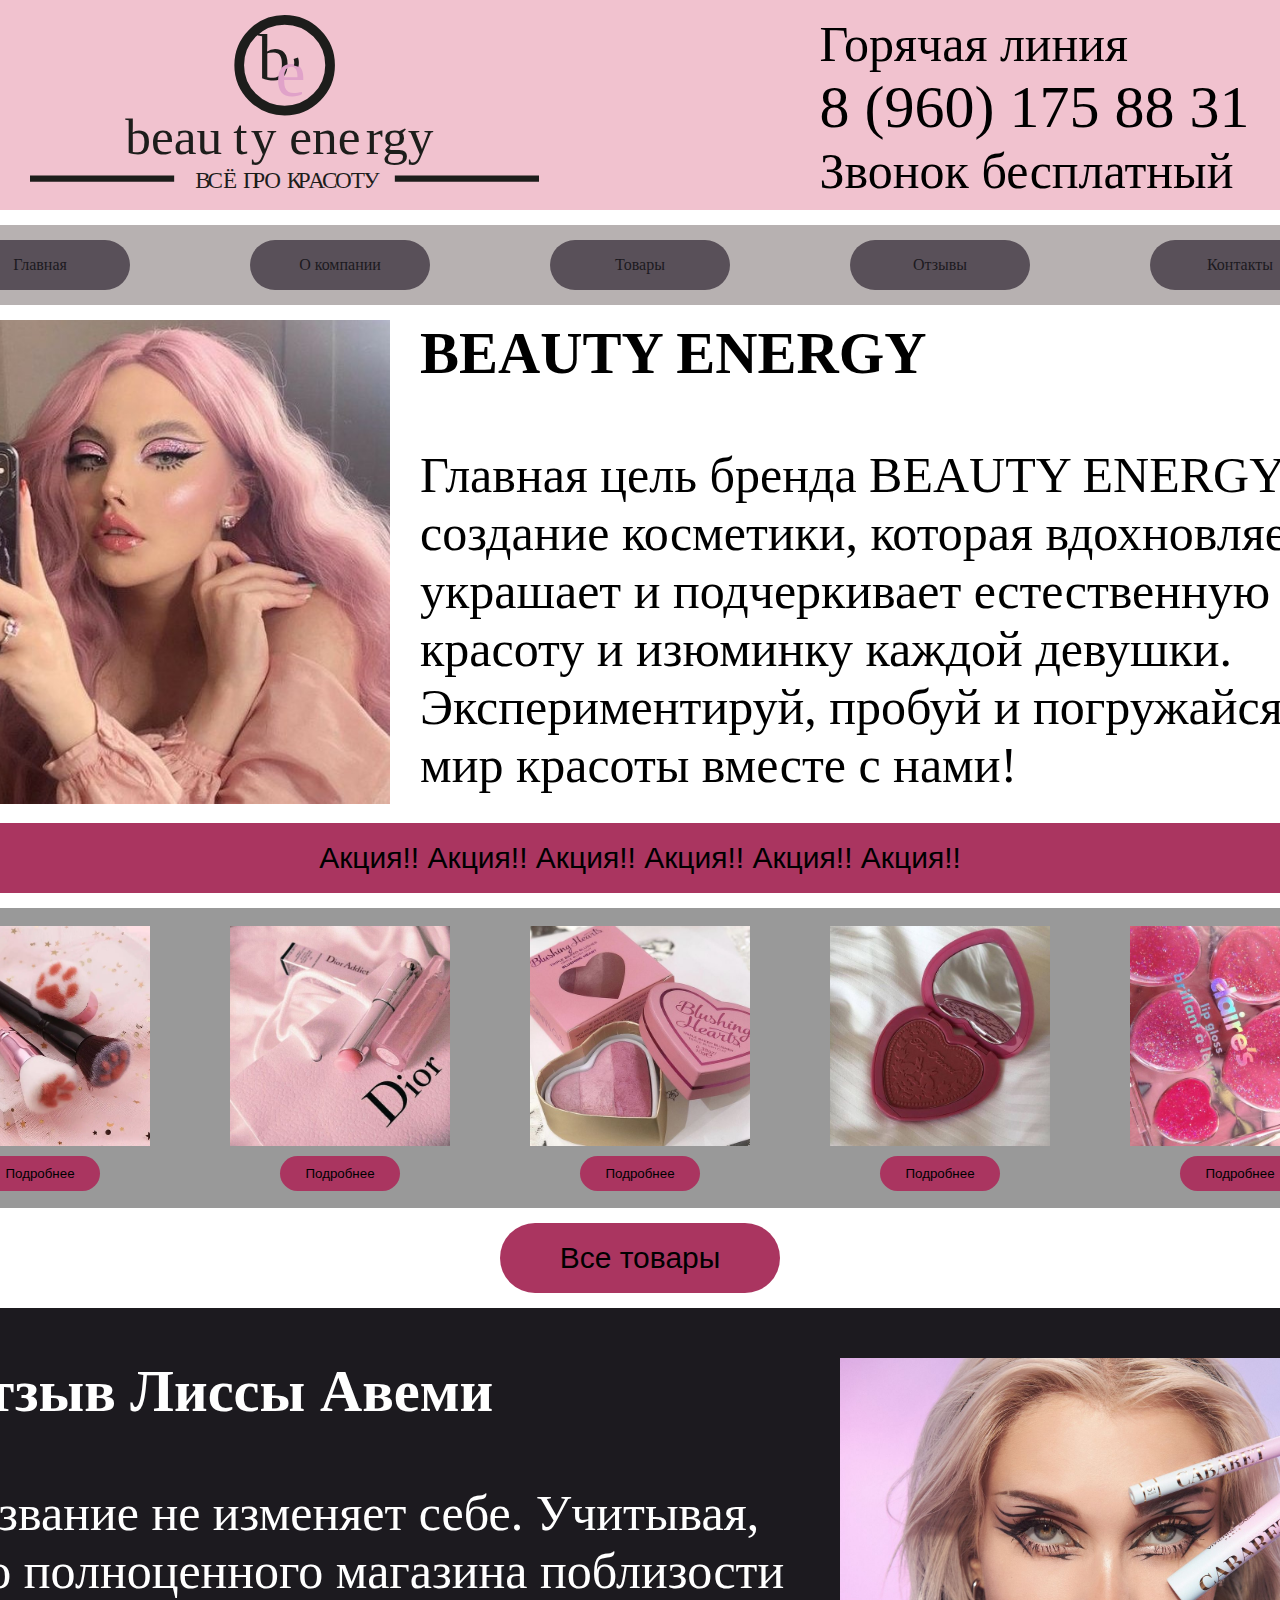
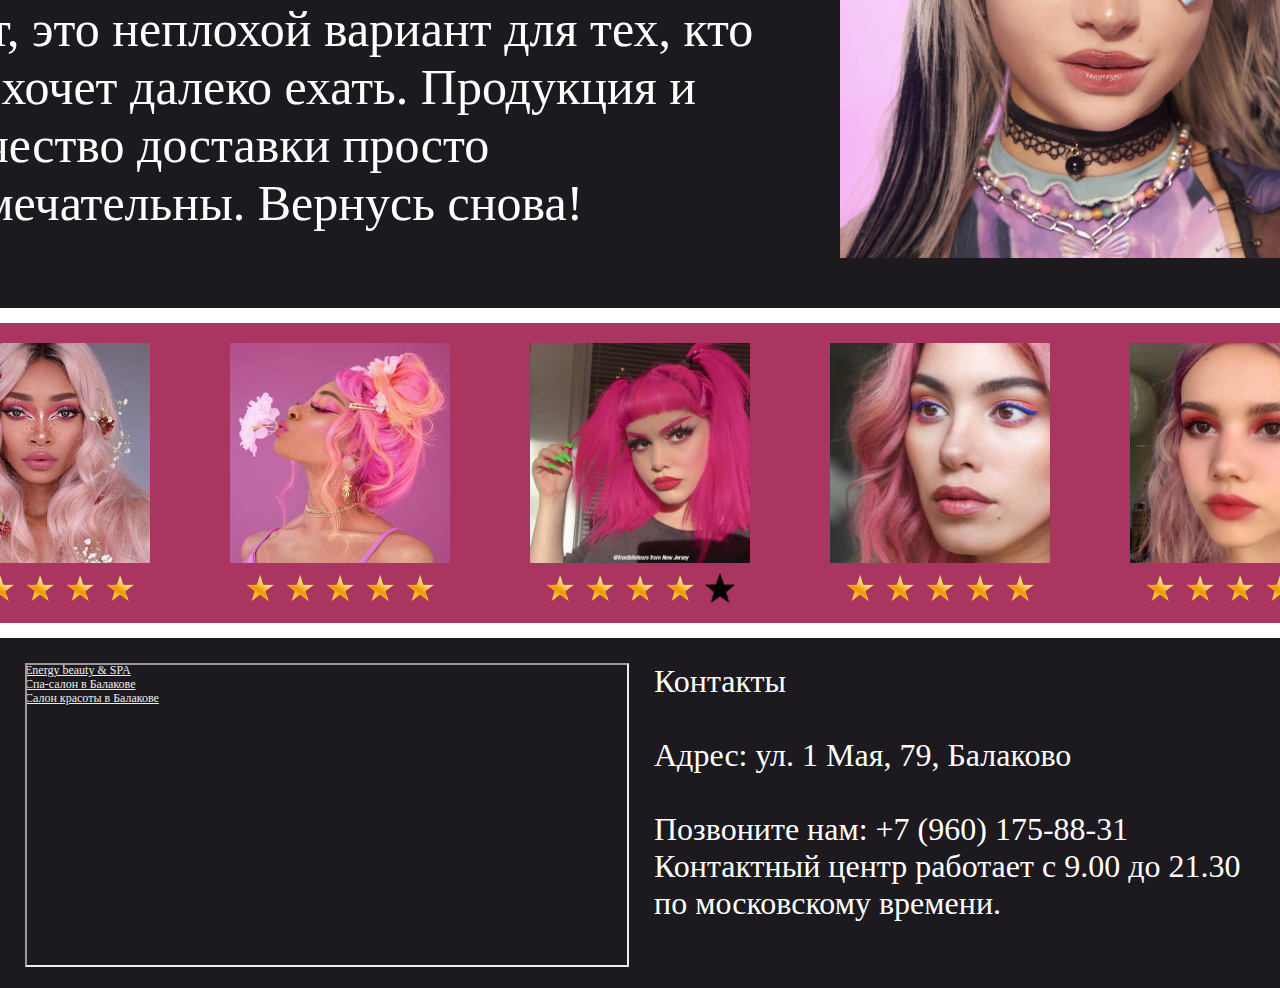
<file: index.html>
<!DOCTYPE html>
<html>
    <head>
        <title>Beaty Energy</title>
        <link rel="stylesheet" type="text/css" href="css/style.css"/>
        <meta charset="utf-8"/>
    </head>
    <body>
        <header>
            <div class="header-wrapper">
                <div class="logo-item">
                    <a class="cursor-pointer">
                        <img src="icons/logo.svg" alt="logo">
                    </a>
                </div>
                <div class="header-info">
                    <div>Горячая линия</div>
                    <div class="number">8 (960) 175 88 31</div>
                    <div>Звонок бесплатный</div>
                </div>
            </div>
            <div class="navigation-bar">
                <a href="#header-wrapper" style="text-decoration: none;" class="nav-element-a cursor-pointer">
                    <div class="nav-element">Главная</div>
                </a>
                <a href="#about-wrapper"style="text-decoration: none;"class="nav-element-a cursor-pointer">
                    <div class="nav-element">О компании</div>
                </a>
                <a href="#stock"style="text-decoration: none;"class="nav-element-a cursor-pointer">
                    <div class="nav-element">Товары</div>
                </a>
                <a href ="#celebrity-feedback"style="text-decoration: none;"class="nav-element-a cursor-pointer">
                    <div class="nav-element">Отзывы</div>
                </a>
                <a href ="#fotter-wrapper"style="text-decoration: none;"class="nav-element-a cursor-pointer">
                    <div class="nav-element">Контакты</div>
                </a>
            </div>
        </header>
        <main>
            <div class="about-wrapper">
                <div class="about-img">
                    <img src="images/about.jpg" alt="about"/>
                </div>
                <div class="about-text">
                    <h3>BEAUTY ENERGY</h3>
                    <span>
Главная цель бренда BEAUTY ENERGY - создание косметики, которая вдохновляет, украшает и подчеркивает естественную красоту и изюминку каждой девушки.

                    </span><br/>
                    <span>
                        Экспериментируй, пробуй и погружайся в мир красоты вместе с нами!
                    </span>
                </div>
            </div>
            <div class="stock" id="stock">
                Акция!! Акция!! Акция!! Акция!! Акция!! Акция!!
            </div>
            <div class="products">
                <div id="products-slider" class="slider-container">
                    <div class="slider-track">
                        <div class="slider-item">
                            <div class="item-content">
                                <img class="cursor-pointer" src="images/product1.png"/>
                                <button class="cursor-pointer" onclick="window.location.href = 'podrobnee1.html';">
                                    Подробнее
                                </button>
                            </div>
                        </div>
                        <div class="slider-item">
                            <div class="item-content">
                                <img class="cursor-pointer" src="images/podrobnee1.jpg"/>
                                <button class="cursor-pointer" onclick="window.location.href = 'podrobnee2.html';">
                                    Подробнее
                                </button>
                            </div>
                        </div>
                        <div class="slider-item">
                            <div class="item-content">
                                <img class="cursor-pointer" src="images/podrobnee5.jpg"/>
                                <button class="cursor-pointer " onclick="window.location.href = 'podrobnee3.html';">
                                    Подробнее
                                </button>
                            </div>
                        </div>
                        <div class="slider-item">
                            <div class="item-content">
                                <img class="cursor-pointer" src="images/podrobnee3.jpg"/>
                                <button class="cursor-pointer" onclick="window.location.href = 'podrobnee4.html';">
                                    Подробнее
                                </button>
                            </div>
                        </div>
                        <div class="slider-item">
                            <div class="item-content">
                                <img class="cursor-pointer" src="images/podrobnee2.jpg"/>
                                <button class="cursor-pointer" onclick="window.location.href = 'podrobnee5.html';">
                                    Подробнее
                                </button>
                            </div>
                        </div>
                    </div>
                </div>
            </div>
            <div>
                <button class="cursor-all" onclick="window.location.href = 'allproduct.html';">
                    Все товары
                </button>
            </div>
            <div class="celebrity-feedback" id="celebrity-feedback">
                <div class="feedback-text">
                    <h3>Отзыв Лиссы Авеми</h3>
                    <span>Название не изменяет себе. Учитывая, что полноценного магазина поблизости нет, это неплохой вариант для тех, кто не хочет далеко ехать. Продукция и качество доставки просто замечательны. Вернусь снова!</span>
                </div>
                <div class="celebrity-image">
                    <img src="images/celebrity.jpg" alt="celebrity"/>
                </div>
            </div>
            <div class="feedback">
                <div id="feedback-slider" class="slider-container">
                    <div class="slider-track">
                        <div class="slider-item">
                            <div class="item-content">
                                <img src="images/клиент2.jpg"/>
                                <div class="stars">
                                    <img src="icons/star.png"/>
                                    <img src="icons/star.png"/>
                                    <img src="icons/star.png"/>
                                    <img src="icons/star.png"/>
                                    <img src="icons/star.png"/>
                                </div>
                            </div>
                        </div>
                        <div class="slider-item">
                            <div class="item-content">
                                <img src="images/client2.jpg"/>
                                <div class="stars">
                                    <img src="icons/star.png"/>
                                    <img src="icons/star.png"/>
                                    <img src="icons/star.png"/>
                                    <img src="icons/star.png"/>
                                    <img src="icons/star.png"/>
                                </div>
                            </div>
                        </div>
                        <div class="slider-item">
                            <div class="item-content">
                                <img src="images/клиент.jpg"/>
                                <div class="stars">
                                    <img src="icons/star.png"/>
                                    <img src="icons/star.png"/>
                                    <img src="icons/star.png"/>
                                    <img src="icons/star.png"/>
                                    <img src="icons/emptystar.png"/>
                                </div>
                            </div>
                        </div>
                        <div class="slider-item">
                            <div class="item-content">
                                <img src="images/клиент3.jpg"/>
                                <div class="stars">
                                    <img src="icons/star.png"/>
                                    <img src="icons/star.png"/>
                                    <img src="icons/star.png"/>
                                    <img src="icons/star.png"/>
                                    <img src="icons/star.png"/>
                                </div>
                            </div>
                        </div>
                        <div class="slider-item">
                            <div class="item-content">
                                <img src="images/клиент4.jpg"/>
                                <div class="stars">
                                    <img src="icons/star.png"/>
                                    <img src="icons/star.png"/>
                                    <img src="icons/star.png"/>
                                    <img src="icons/star.png"/>
                                    <img src="icons/emptystar.png"/>
                                </div>
                            </div>
                        </div>
                    </div>
                </div>
            </div>
        </main>
        <footer>
            <div class="footer-wrapper" id="fotter-wrapper">
                <div class="map">
                    <div style="position:relative;overflow:hidden;">
                        <a href="https://yandex.ru/maps/org/energy_beauty_spa/47791838728/?utm_medium=mapframe&utm_source=maps" 
                        style="color:#eee;font-size:12px;position:absolute;top:0px;">
                            Energy beauty & SPA
                        </a>
                        <a href="https://yandex.ru/maps/11143/balakovo/category/spas/184105818/?utm_medium=mapframe&utm_source=maps" 
                        style="color:#eee;font-size:12px;position:absolute;top:14px;">
                            Спа-салон в Балакове
                        </a>
                        <a href="https://yandex.ru/maps/11143/balakovo/category/beauty_salon/184105814/?utm_medium=mapframe&utm_source=maps" 
                        style="color:#eee;font-size:12px;position:absolute;top:28px;">
                            Салон красоты в Балакове
                        </a>
                        <iframe src="https://yandex.ru/map-widget/v1/?ll=47.786210%2C52.036177&mode=search&oid=47791838728&ol=biz&sctx=ZAAAAAgBEAAaKAoSCc%2FZAkLr%[base64]&sll=47.786210%2C52.036177&sspn=0.038465%2C0.013497&text=energy%20beauty&z=15.68" height="300" width="600" frameborder="1" allowfullscreen="true" style="position:relative;">
                        </iframe>
                    </div>
                </div>
                <div class="footer-text">
                    <span>
                        Контакты 
                    </span><br/><br>
                    <span>
                        Адрес: ул. 1 Мая, 79, Балаково
                    </span><br/><br>
                    <span>
                        Позвоните нам: +7 (960) 175-88-31 <br>                             
                        Контактный центр работает с 9.00 до 21.30 <br> по московскому времени.
                    </span>
                </div>
            </div>
        </footer>
    </body>
</html>
</file>
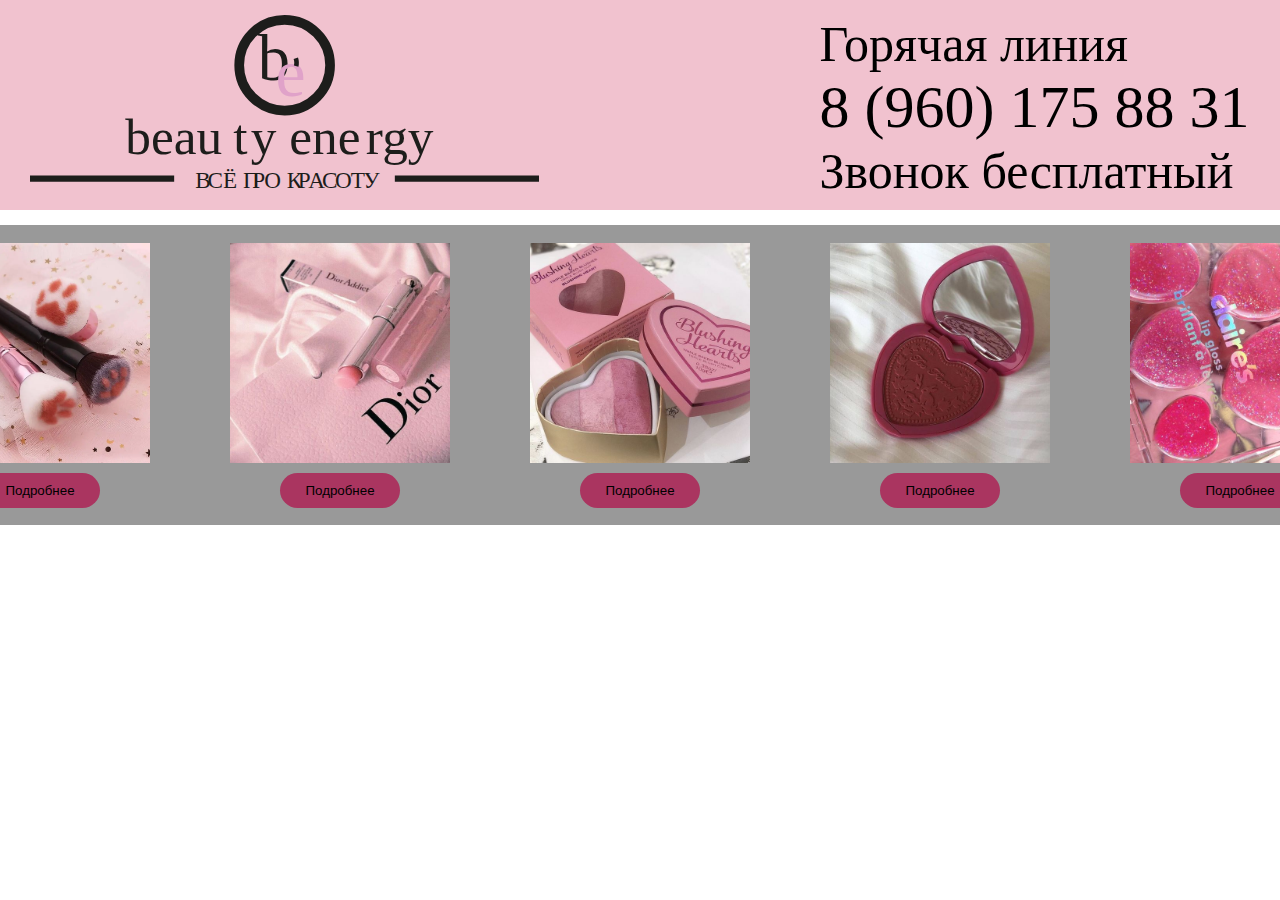
<file: allproduct.html>
<!DOCTYPE html>
<html>
    <head>
        <title>Beaty Energy</title>
        <link rel="stylesheet" type="text/css" href="css/style.css"/>
        <meta charset="utf-8"/>
    </head>
    <body>
        <header>
            <div class="header-wrapper">
                <div class="logo-item">
                    <a class="cursor-pointer">
                        <img src="icons/logo.svg" alt="logo">
                    </a>
                </div>
                <div class="header-info">
                    <div>Горячая линия</div>
                    <div class="number">8 (960) 175 88 31</div>
                    <div>Звонок бесплатный</div>
                </div>
            </div>
           
        
        </header>
        <main>
            <div class="products">
                <div id="products-slider" class="slider-container">
                    <div class="slider-track">
                        <div class="slider-item">
                            <div class="item-content">
                                <img class="cursor-pointer" src="images/product1.png"/>
                                <button class="cursor-pointer" onclick="window.location.href = 'podrobnee1.html';">
                                    Подробнее
                                </button>
                            </div>
                        </div>
                        <div class="slider-item">
                            <div class="item-content">
                                <img class="cursor-pointer" src="images/podrobnee1.jpg"/>
                                <button class="cursor-pointer" onclick="window.location.href = 'podrobnee2.html';">
                                    Подробнее
                                </button>
                            </div>
                        </div>
                        <div class="slider-item">
                            <div class="item-content">
                                <img class="cursor-pointer" src="images/podrobnee5.jpg"/>
                                <button class="cursor-pointer " onclick="window.location.href = 'podrobnee3.html';">
                                    Подробнее
                                </button>
                            </div>
                        </div>
                        <div class="slider-item">
                            <div class="item-content">
                                <img class="cursor-pointer" src="images/podrobnee3.jpg"/>
                                <button class="cursor-pointer" onclick="window.location.href = 'podrobnee4.html';">
                                    Подробнее
                                </button>
                            </div>
                        </div>
                        <div class="slider-item">
                            <div class="item-content">
                                <img class="cursor-pointer" src="images/podrobnee2.jpg"/>
                                <button class="cursor-pointer" onclick="window.location.href = 'podrobnee5.html';">
                                    Подробнее
                                </button>
                            </div>
                        </div>
                        <div class="slider-item">
                            <div class="item-content">
                                <img class="cursor-pointer" src="images/podrobnee2.jpg"/>
                                <button class="cursor-pointer" onclick="window.location.href = 'podrobnee5.html';">
                                    Подробнее
                                </button>
                            </div>
                        </div>
                        <div class="slider-item">
                            <div class="item-content">
                                <img class="cursor-pointer" src="images/podrobnee3.jpg"/>
                                <button class="cursor-pointer" onclick="window.location.href = 'podrobnee4.html';">
                                    Подробнее
                                </button>
                            </div>
                        </div>
                    </div>
                </div>
            </div>
        </main>
    </body>
</html>
</file>
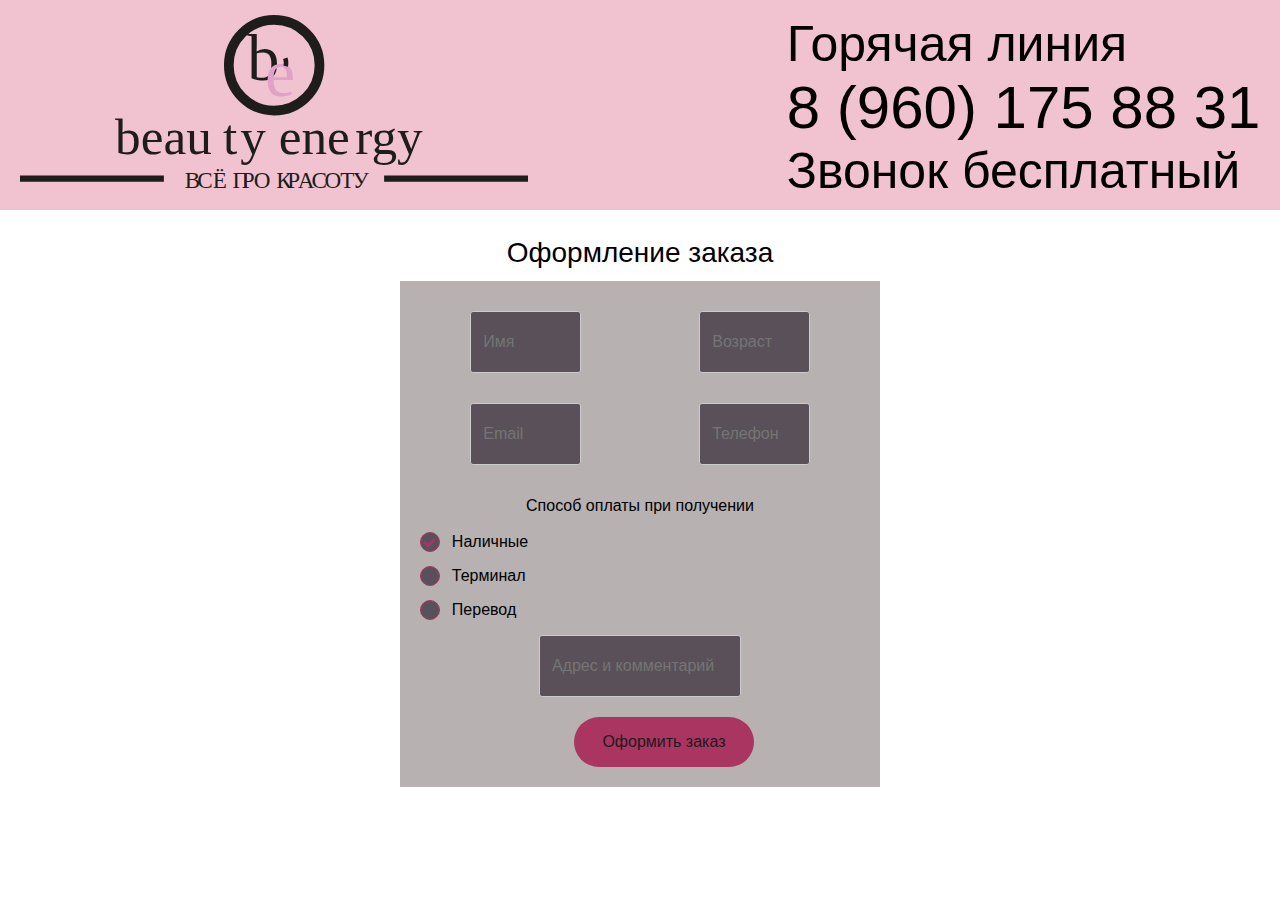
<file: Form.html>
<!DOCTYPE html>
<html>
    <head>
        <title>Beaty Energy</title>
        <link rel="stylesheet" type="text/css" href="css/style.css"/>
        <meta charset="utf-8"/>
        <style>
            html, body {
            height: 100%;
            }
            body, h1, h3, input { 
            padding: 0;
            margin: 0;
           
            font-family: Arial;
            font-size: 16px;
            color: black;
            }
            h1, h3 {
            padding: 12px 0;
            font-weight: 400;
            }
            h1 {
            font-size: 28px;
            }
            .main-block, .info {
            display: flex;
            flex-direction: column;
            align-items: center ;
            text-align: center;
            }
            .main-block {
            justify-content: center;
            align-items: center;
            width: 40%;
            min-height: 80%;
            background: center;
            background-size: cover;
            }
            form {
            width: 86%; 
            padding: 20px;
            margin-bottom: 20px; 
          align-items: center;
            background: #B7B1B1; 
            }
            .info-item {
            width: 100%;
            }
            input {
                align-items: center;
           width: 100px;
            height: 36px;
            background: #595059; 
          
            }
            
            input[type=radio] {
                text-align: center;
            display: none;
            align-items: center;
            }
            label.radio {
            text-align: center;
            position: relative;
            display: flex;
            text-indent: 32px;
            cursor: pointer;
            align-items: center;
            }
            label.radio:before {
                text-align: center;
                align-items: center;
            content: "";
            position: absolute;
            left: 0;
            width: 18px;
            height: 18px;
            border-radius: 50%;
            border: 0.5px solid #AA3560;
            background: #595059;
            }
            label.radio:after {
            content: "";
            position: absolute;
            width: 8px;
            height: 4px;
            top: 5px;
            left: 4px;
            border-bottom: 3px solid #AA3560;
            border-left: 3px solid #AA3560;
            transform: rotate(-45deg);
            opacity: 0;
            }
            input[type=radio]:checked + label:after {
                text-align: center;
            opacity: 1;
            }
            textarea {
            width: 99%;
            margin-bottom: 12px;
            color: #595059;
            }
            button {
            width: 100%;
            padding: 8px;
            border-radius: 5px; 
            border: none;
            background: #AA3560; 
            font-size: 14px;
            font-weight: 600;
            color: black;
            }
            button:hover {
            background: #AA3560;
            }
            .grade-type div {
            display: flex;
            margin: 6px 0;
            text-align: center;
            align-items: center;
            vertical-align: text-bottom;
            }
            @media (min-width: 100px) {
            .info {
            flex-flow: row wrap;
            justify-content: space-between;
            text-align: center;
            }
            .info-item {
            width: 48%;
            text-align: center;
            }
            }
            .adres{

                text-align: center;

            }
            .radiocenter{
                text-align: center;
            }
            </style>
    </head>
    <body>
        <header>
            <div class="header-wrapper">
                <div class="logo-item">
                    <a href="index.html" class="cursor-pointer">
                        <img src="icons/logo.svg" alt="logo" >
                    </a>
                </div>
                <div class="header-info">
                    <div>Горячая линия</div>
                    <div class="number">8 (960) 175 88 31</div>
                    <div>Звонок бесплатный</div>
                </div>
            </div>
        </header>
        <main>
           
            <div class="main-block">
                <h1>Оформление заказа</h1>
                <form>
                  <div class="info">
                    <div class="info-item">
                      <label class="icon" for="name"><i class="fas fa-user"></i></label>
                      <input type="text" name="name" id="name" placeholder="Имя" required/>
                    </div>
                    <div  class="info-item">
                      <label class="icon" for="age"><i class="fas fa-calendar"></i></i></label>
                      <input type="text" name="age" id="age" placeholder="Возраст" required/>
                    </div>
                    <div  class="info-item">
                      <label class="icon" for="email"><i class="fas fa-envelope"></i></label>
                      <input type="text" name="email" id="email" placeholder="Email" required/>
                    </div>
                    <div  class="info-item">
                      <label class="icon" for="phone"><i class="fas fa-phone"></i></label>
                      <input type="text" name="phone" id="phone" placeholder="Телефон" required/>
                    </div>
                  </div>
                  <div class="grade-type">
                    <h3>Способ оплаты при получении</h3>
                    <div class="radiocenter"> 
                      <input type="radio" value="none" id="radioOne" name="grade" checked/>
                      <label for="radioOne" class="radio">Наличные</label>
                    </div>
                    <div class="radiocenter">
                      <input type="radio" value="none" id="radioTwo" name="grade" />
                      <label for="radioTwo" class="radio">Терминал</label>
                    </div>
                    <div class="radiocenter">
                      <input type="radio" value="none" id="radioThree" name="grade" />
                      <label for="radioThree" class="radio">Перевод</label>
                    </div>
                  </div>
                  <div class="adres">
                  <input type="text" name="adres" id="adres" placeholder="Адрес и комментарий" required/>
                  </div>
                  
                  <a href="you.html" button type="submit" class="popa">Оформить заказ</button></a>
                </form>
              </div>
        </main>
    </body>
</html>
</file>
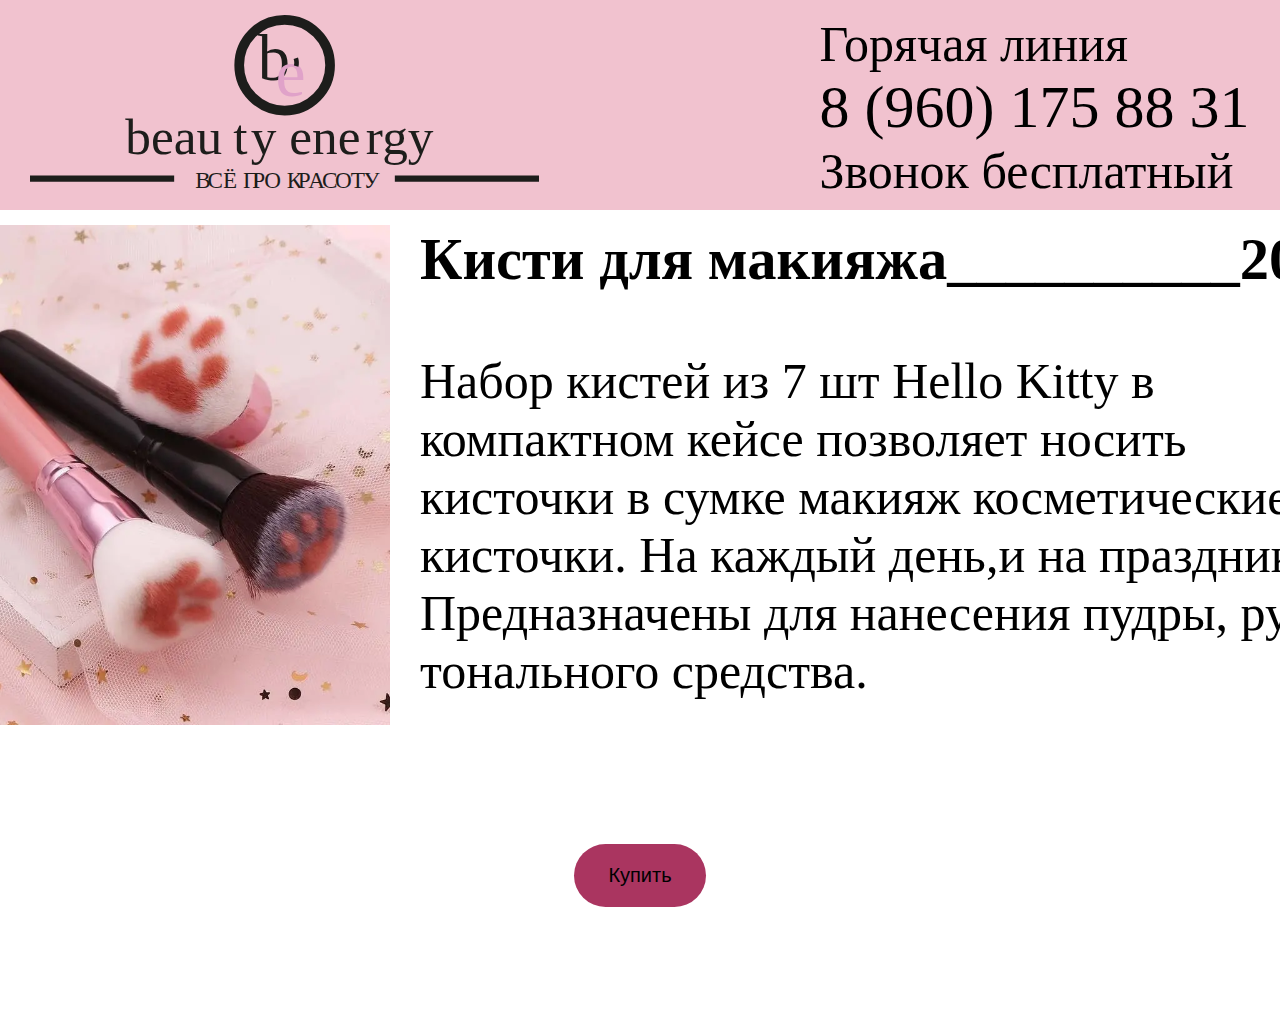
<file: podrobnee1.html>
<!DOCTYPE html>
<html>
    <head>
        <title>Beaty Energy</title>
        <style>
            .button {
            background-color: #AA3560;
            border: none;
            color: black;
            padding: 20px 34px;
            text-align: center;
            text-decoration: none;
            display: inline-block;
            font-size: 20px;
            margin: 100px 2px;
            border-radius: 70px;
            cursor: pointer;
            }
          </style>
        <link rel="stylesheet" type="text/css" href="css/style.css"/>
        <meta charset="utf-8"/>
    </head>
    <body>
        <header>
            <div class="header-wrapper">
                <div class="logo-item">
                    <a href="index.html" class="cursor-pointer">
                        <img src="icons/logo.svg" alt="logo">
                    </a>
                </div>
                <div class="header-info">
                    <div>Горячая линия</div>
                    <div class="number">8 (960) 175 88 31</div>
                    <div>Звонок бесплатный</div>
                </div>
            </div>
        </header>
        <main>
            <div class="about-wrapper">
                <div class="about-img">
                    <img src="images/product1.png" alt="about"/>
                </div>
                <div class="about-text">
                    <h3>Кисти для макияжа__________200 ₽</h3>
                    <span>
                        Набор кистей из 7 шт Hello Kitty в компактном кейсе позволяет носить кисточки в сумке макияж косметические кисточки. На каждый день,и на праздник. 
                    </span><br/>
                    <span>
                        Предназначены для нанесения пудры, румян, тонального средства.
                    </span>
                </div>
                
            </div>
            <div>
            <button class="button" onclick="window.location.href = 'Form.html';">
                Купить
            </button>
        </div>
        </main>
        </body>
</html>
</file>
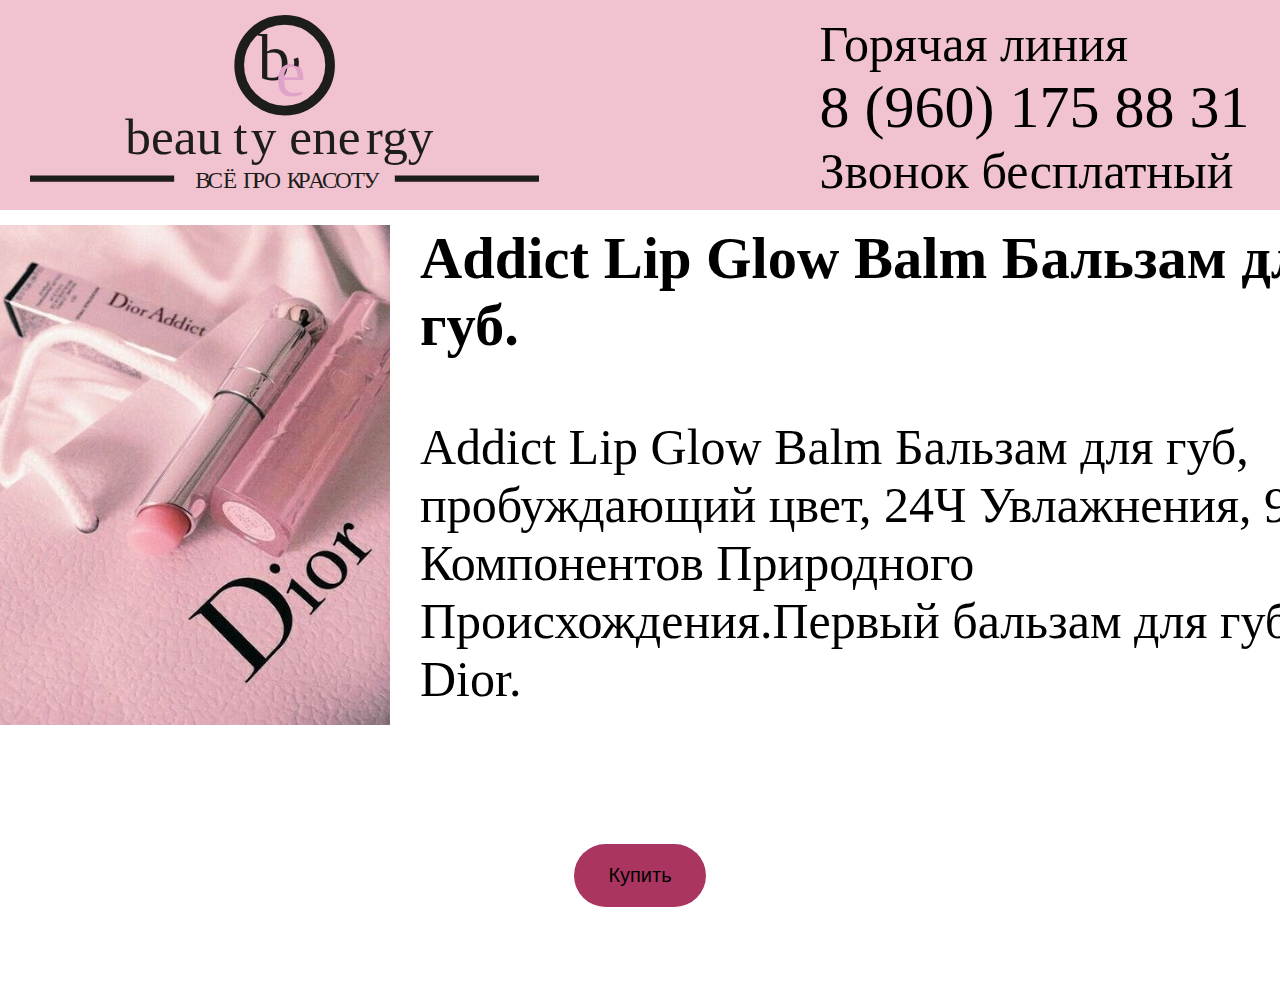
<file: podrobnee2.html>
<!DOCTYPE html>
<html>
    <head>
        <title>Beaty Energy</title>
        <style>
            .button {
            background-color: #AA3560;
            border: none;
            color: black;
            padding: 20px 34px;
            text-align: center;
            text-decoration: none;
            display: inline-block;
            font-size: 20px;
            margin: 100px 2px;
            border-radius: 70px;
            cursor: pointer;
            }
          </style>
        <link rel="stylesheet" type="text/css" href="css/style.css"/>
        <meta charset="utf-8"/>
    </head>
    <body>
        <header>
            <div class="header-wrapper">
                <div class="logo-item">
                    <a href="index.html" class="cursor-pointer">
                        <img src="icons/logo.svg" alt="logo">
                    </a>
                </div>
                <div class="header-info">
                    <div>Горячая линия</div>
                    <div class="number">8 (960) 175 88 31</div>
                    <div>Звонок бесплатный</div>
                </div>
            </div>
        </header>
        <main>
            <div class="about-wrapper">
                <div class="about-img">
                    <img src="images/podrobnee1.jpg" alt="about"/>
                </div>
                <div class="about-text">
                    <h3>Addict Lip Glow Balm Бальзам для губ.</h3>
                    <span>
                        Addict Lip Glow Balm Бальзам для губ, пробуждающий цвет, 24Ч Увлажнения, 97 % Компонентов Природного Происхождения.Первый бальзам для губ Dior. 
                    </span><br/>
                    <span>
                       
                    </span>
                </div>
                
            </div>
            <button class="button" onclick="window.location.href = 'Form.html';" >
                Купить
            </button>
        </main>
        </body>
</html>
</file>
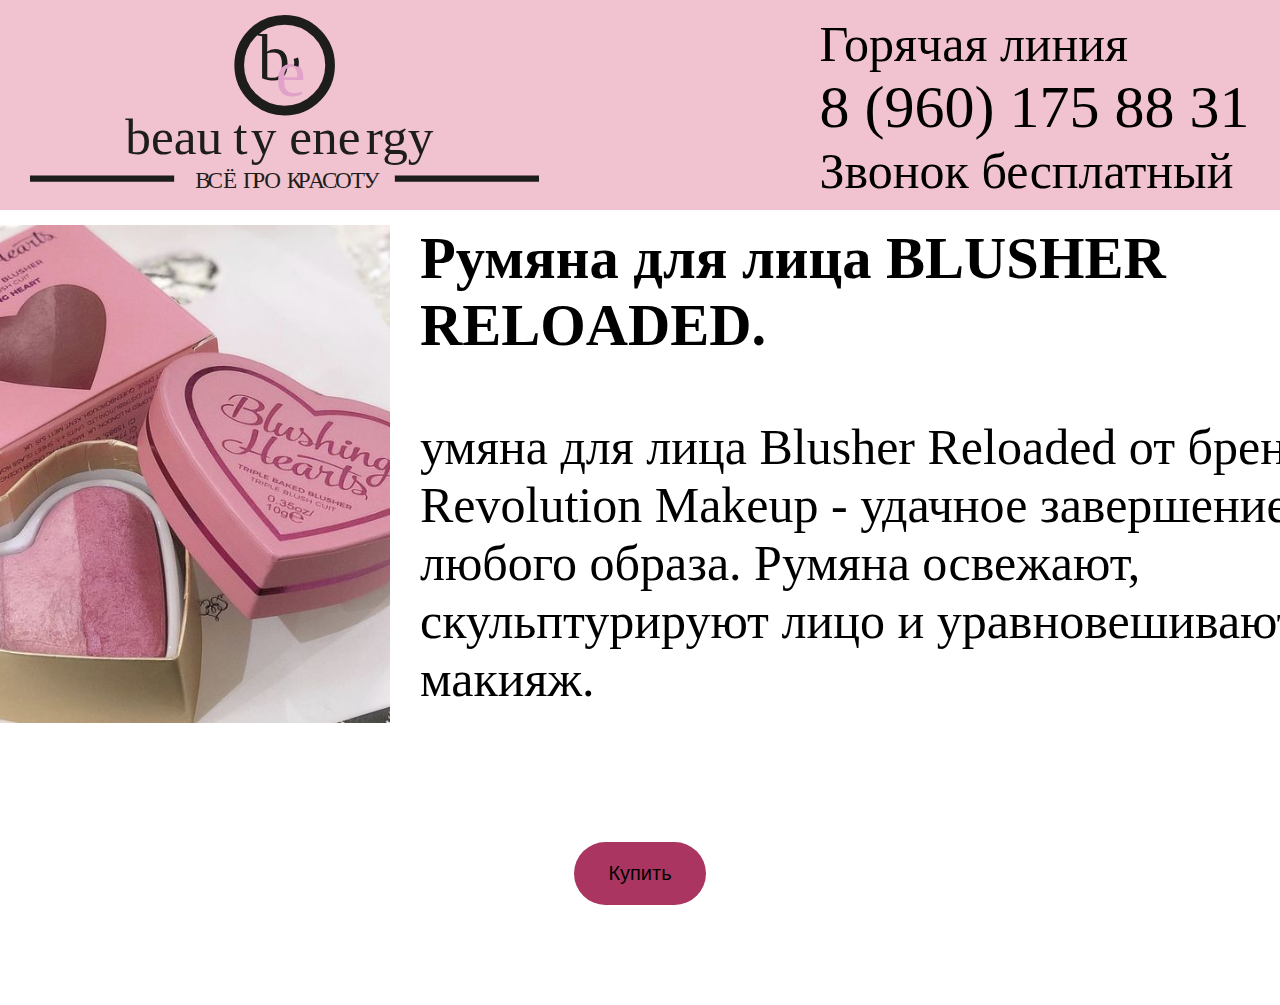
<file: podrobnee3.html>
<!DOCTYPE html>
<html>
    <head>
        <title>Beaty Energy</title>
        <style>
            .button {
            background-color: #AA3560;
            border: none;
            color: black;
            padding: 20px 34px;
            text-align: center;
            text-decoration: none;
            display: inline-block;
            font-size: 20px;
            margin: 100px 2px;
            border-radius: 70px;
            cursor: pointer;
            }
          </style>
        <link rel="stylesheet" type="text/css" href="css/style.css"/>
        <meta charset="utf-8"/>
    </head>
    <body>
        <header>
            <div class="header-wrapper">
                <div class="logo-item">
                    <a  href="index.html"class="cursor-pointer">
                        <img src="icons/logo.svg" alt="logo">
                    </a>
                </div>
                <div class="header-info">
                    <div>Горячая линия</div>
                    <div class="number">8 (960) 175 88 31</div>
                    <div>Звонок бесплатный</div>
                </div>
            </div>
        </header>
        <main>
            <div class="about-wrapper">
                <div class="about-img">
                    <img src="images/podrobnee5.jpg" alt="about"/>
                </div>
                <div class="about-text">
                    <h3>Румяна для лица BLUSHER RELOADED.</h3>
                    <span>
                        умяна для лица Blusher Reloaded от бренда Revolution Makeup - удачное завершение любого образа. Румяна освежают, скульптурируют лицо и уравновешивают макияж.
                    </span><br/>
                    <span>
                       
                    </span>
                </div>
                
            </div>
            <button class="button" onclick="window.location.href = 'Form.html';" >
                Купить
            </button>
        </main>
        </body>
</html>
</file>
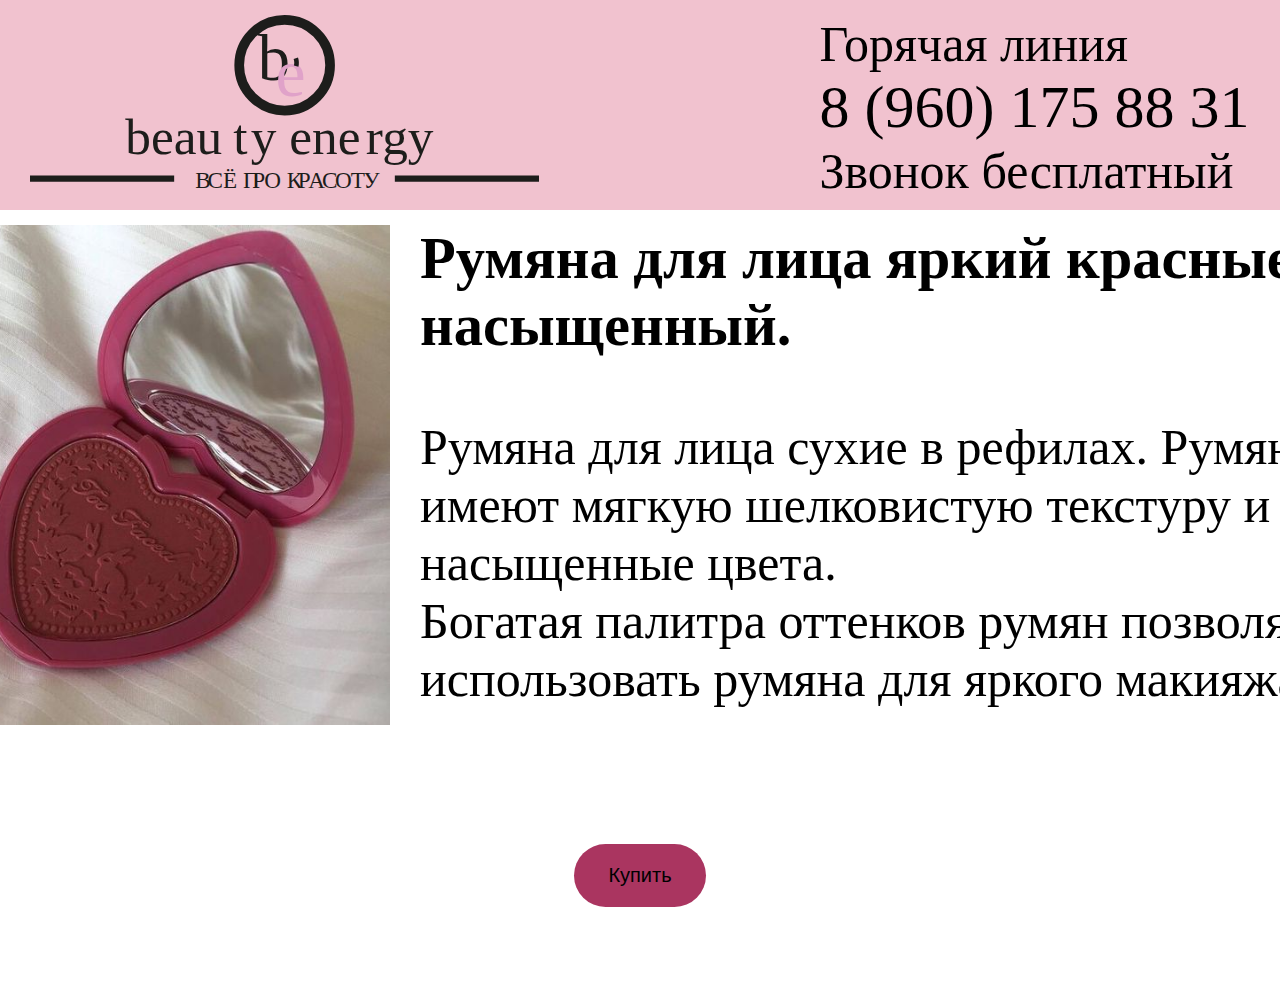
<file: podrobnee4.html>
<!DOCTYPE html>
<html>
    <head>
        <title>Beaty Energy</title>
        <style>
            .button {
            background-color: #AA3560;
            border: none;
            color: black;
            padding: 20px 34px;
            text-align: center;
            text-decoration: none;
            display: inline-block;
            font-size: 20px;
            margin: 100px 2px;
            border-radius: 70px;
            cursor: pointer;
            }
          </style>
        <link rel="stylesheet" type="text/css" href="css/style.css"/>
        <meta charset="utf-8"/>
    </head>
    <body>
        <header>
            <div class="header-wrapper">
                <div class="logo-item">
                    <a href="index.html" class="cursor-pointer">
                        <img src="icons/logo.svg" alt="logo">
                    </a>
                </div>
                <div class="header-info">
                    <div>Горячая линия</div>
                    <div class="number">8 (960) 175 88 31</div>
                    <div>Звонок бесплатный</div>
                </div>
            </div>
        </header>
        <main>
            <div class="about-wrapper">
                <div class="about-img">
                    <img src="images/podrobnee3.jpg" alt="about"/>
                </div>
                <div class="about-text">
                    <h3> Румяна для лица яркий красные насыщенный.</h3>
                    <span>
                        Румяна для лица сухие в рефилах. Румяна имеют мягкую шелковистую текстуру и насыщенные цвета.
                    </span><br/>
                    <span>
                        Богатая палитра оттенков румян позволяет использовать румяна для яркого макияжа.
                    </span>
                </div>
                
            </div>
            <button class="button" onclick="window.location.href = 'Form.html';" >
                Купить
            </button>
        </main>
        </body>
</html>
</file>
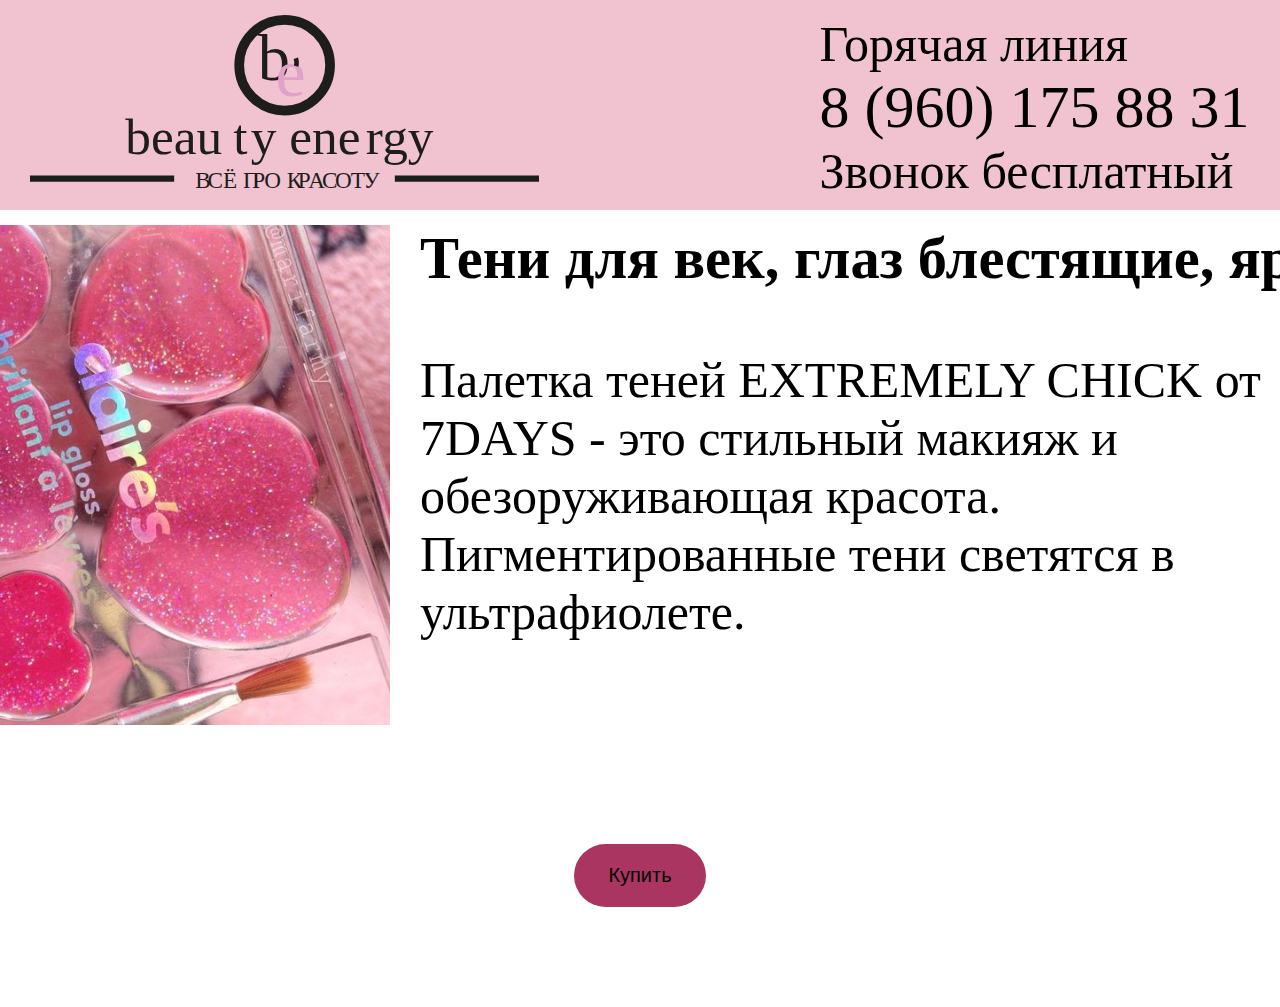
<file: podrobnee5.html>
<!DOCTYPE html>
<html>
    <head>
        <title>Beaty Energy</title>
        <style>
            .button {
            background-color: #AA3560;
            border: none;
            color: black;
            padding: 20px 34px;
            text-align: center;
            text-decoration: none;
            display: inline-block;
            font-size: 20px;
            margin: 100px 2px;
            border-radius: 70px;
            cursor: pointer;
            }
          </style>
        <link rel="stylesheet" type="text/css" href="css/style.css"/>
        <meta charset="utf-8"/>
    </head>
    <body>
        <header>
            <div class="header-wrapper">
                <div class="logo-item">
                    <a href="index.html" class="cursor-pointer">
                        <img src="icons/logo.svg" alt="logo">
                    </a>
                </div>
                <div class="header-info">
                    <div>Горячая линия</div>
                    <div class="number">8 (960) 175 88 31</div>
                    <div>Звонок бесплатный</div>
                </div>
            </div>
        </header>
        <main>
            <div class="about-wrapper">
                <div class="about-img">
                    <img src="images/podrobnee2.jpg" alt="about"/>
                </div>
                <div class="about-text">
                    <h3>Тени для век, глаз блестящие, яркие</h3>
                    <span>
                        Палетка теней EXTREMELY CHICK от 7DAYS - это стильный макияж и обезоруживающая красота. Пигментированные тени светятся в ультрафиолете. 
                    </span><br/>
                    <span>
              
                    </span>
                </div>
                
            </div>
            <button class="button" onclick="window.location.href = 'Form.html';" >
                Купить
            </button>
        </main>
        </body>
</html>
</file>
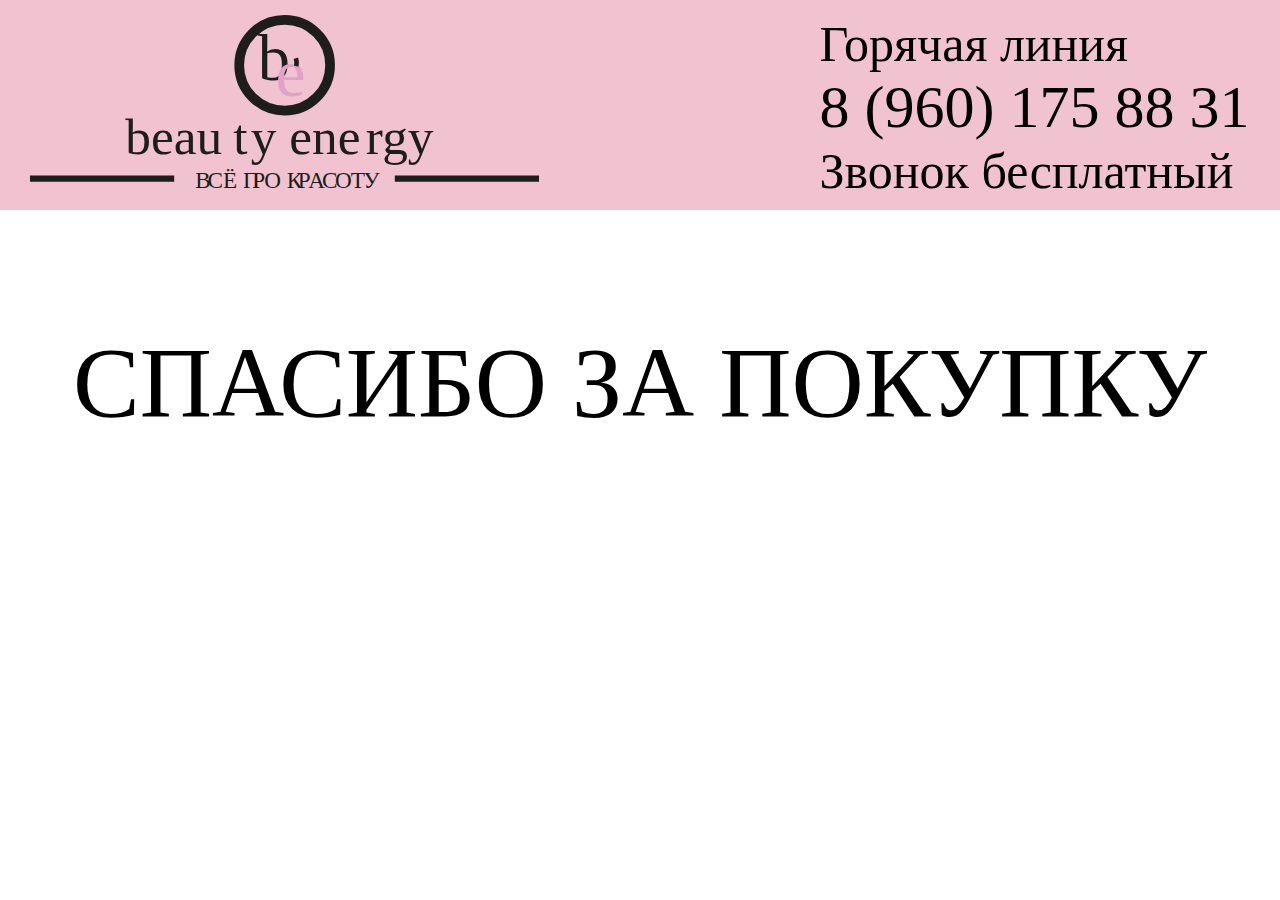
<file: you.html>
<!DOCTYPE html>
<html>
    <head>
        <title>Beaty Energy</title>
        <link rel="stylesheet" type="text/css" href="css/style.css"/>
        <meta charset="utf-8"/>

        <body>
            <header>
                <div   class="header-wrapper">
                    <div class="logo-item"> 
                        <a href="index.html" class="cursor-pointer">
                            <img src="icons/logo.svg" alt="logo">
                        </a>
                    </div>
                    <div class="header-info">
                        <div>Горячая линия</div>
                        <div class="number">8 (960) 175 88 31</div>
                        <div>Звонок бесплатный</div>
                    </div>
                </div>
    <body>
        <div class="cpc">
            <p>СПАСИБО ЗА ПОКУПКУ</p>
        </div>
        
        
    </body>
</html>
</file>
<file: css/style.css>
body{
    margin: 0px;
    padding: 0px;
}

header{
    display: flex;
    flex-direction: column;
    align-items: center;
}

main{
    display: flex;
    align-items: center;
    flex-direction: column;
}

h3{
    margin-top: 0px;
}

header > div{
    border-bottom: 15px solid white;
}

main > div{
    border-bottom: 15px solid white;
}

.header-wrapper{
    background-color: #F1C2CF;
    width: 1500px;
    height: 180px;
    display: flex;
    justify-content: space-around;
    padding: 15px 0px;
    margin: 0px 100%;   
}

.header-wrapper .logo-item{
    height: 100%;
    overflow: hidden;
}

.header-wrapper .logo-item img{
    height: 100%;
    width: 100%;
    position: relative;
}

.header-wrapper .header-info{
    font-size: 50px;
}

.header-wrapper .header-info .number{
    font-size: 60px;
}

.navigation-bar{
    background-color: #B7B1B1;
    height: 80px;
    width: 1500px;
    display: flex;
    justify-content: space-around;
    align-items: center;
}

.navigation-bar .nav-element{
    background-color: #595059;
    width: 180px;
    height: 50px;
    border-radius: 60px;
    display: flex;
    justify-content: center;
    align-items: center;
    color: #1C1A1F;
    
}

.about-wrapper{
    display: flex;
    width: 1500px;
}

.about-wrapper .about-img img{
    width: 500px;
}

.about-wrapper .about-text{
    font-size: 50px;
    margin-left: 30px;
}

.stock{
    display: flex;
    justify-content: center;
    align-items: center;
    background-color: #AA3560;
    height: 70px;
    width: 1500px;
    font-size: 30px;
    font-family: 'Franklin Gothic Medium', 'Arial Narrow', Arial, sans-serif;
}

.products{
    width: 1500px;
}

.slider-container {
    overflow: hidden;
    position: relative;
}

.slider-track {
    width: 1500px;
    display: flex;
    transition: 1s;
}

.slider-item {
    padding: 10px;
}

#products-slider .slider-item{
    background-color: #999999;
}

#products-slider .slider-item .item-content button{
    background-color: #AA3560;
}

#feedback-slider .slider-item{
    background-color: #AA3560;
}

.slider-item .item-content .stars{
    width: 200px;
    display: flex;
    justify-content: space-around;
    margin-top: 10px;
}
.cursor-all{
    background-color: #AA3560;
    text-align: center;
    font-size: 30px;
    font-family: 'Franklin Gothic Medium', 'Arial Narrow', Arial, sans-serif;
    border: #AA3560;
    border-radius: 40px;
    height: 70px;
    width: 280px;
    cursor: pointer;

}
.slider-item .item-content .stars img{
    width: 30px;
    height: 30px;
}

.slider-item .item-content{
    display: flex;
    flex-direction: column;
    align-items: center;
    justify-content: center;
    height: 280px;
    width: 280px;
}

.slider-item .item-content img{
    width: 220px;
    height: 220px;
}

.slider-item .item-content button{
    border: none;
    border-radius: 50px;
    width: 120px;
    height: 35px;
    margin-top: 10px;
}

.track-artist {
    color: #999999;
}

.celebrity-feedback{
    display: flex;
    background-color: #1C1A1F;
    width: 1400px;
    height: 500px;
    padding: 50px;
}

.celebrity-feedback .feedback-text{
    color: white;
    font-size: 50px;
}

.celebrity-feedback .celebrity-image{
    margin-left: 50px;
}

.celebrity-feedback .celebrity-image img{
    height: 500px;
}

.feedback{
    background-color: #AA3560;
    width: 1500px;
    height: 300px;
}

footer{
    display: flex;
    align-items: center;
    justify-content: center;
}

.footer-wrapper{
    display: flex;
    width: 1450px;
    height: 300px;
    background-color: #1C1A1F;
    padding: 25px;
}

.map{
    margin-right: 25px;
}

.footer-text{
    color: white;
    font-size: xx-large;
}

.cursor-pointer:hover{
    cursor: pointer;
}

  

  
  .row {
    display: -ms-flexbox; /* IE10 */
    display: flex;
    -ms-flex-wrap: wrap; /* IE10 */
    flex-wrap: wrap;
    margin: 0 -16px;
  }
  
  .col-25 {
    -ms-flex: 25%; /* IE10 */
    flex: 25%;
  }
  
  .col-50 {
    -ms-flex: 50%; /* IE10 */
    flex: 50%;
  }
  
  .col-75 {
    -ms-flex: 75%; /* IE10 */
    flex: 75%;
  }
  
  .col-25,
  .col-50,
  .col-75 {
    padding: 0 16px;
  }
  
  .container {
    background-color: #f2f2f2;
    padding: 5px 20px 15px 20px;
    border: 1px solid lightgrey;
    border-radius: 3px;
  }
  
  input[type=text] {
    width: 40%;
    margin-bottom: 20px;
    padding: 12px;
    border: 1px solid #ccc;
    border-radius: 3px;
  }
  
  label {
    margin-bottom: 10px;
    display: block;
  }
  
  .icon-container {
    margin-bottom: 20px;
    padding: 7px 0;
    font-size: 24px;
  }
  
  .btn {
    background-color: #AA3560;
    color: white;
    padding: 12px;
    margin: 10px 0;
    border: none;
    width: 100%;
    border-radius: 3px;
    cursor: pointer;
    font-size: 17px;
  }
  
  .btn:hover {
    background-color: #45a049;
  }
  
  a {
    color: #2196F3;
  }
  
  hr {
    border: 1px solid lightgrey;
  }
  
  span.price {
    float: right;
    color: grey;
  }
  
 
  @media (max-width: 800px) {
    .row {
      flex-direction: column-reverse;
    }
    .col-25 {
      margin-bottom: 20px;
    }
  }
  .popa{
    background-color: #AA3560;
    width: 180px;
    height: 50px;
    border-radius: 60px;
    display: flex;
    justify-content: center;
    align-items: center;
    color: #1C1A1F;
    text-decoration: none;
    margin-left: 35%;
    margin-right: 35%;
  }
  .cpc{
    font-size: 100px;
    
  }
.cocs{
    background-color: #AA3560;
    text-align: center;
    justify-content: center;
    font-family: 'Franklin Gothic Medium', 'Arial Narrow', Arial, sans-serif;
    border: #AA3560;
    border-radius: 40px;
    height: 75px;
    width: 280px;
    cursor: pointer;
    display: flex;
    font-size: 25px;
    
}
</file>
